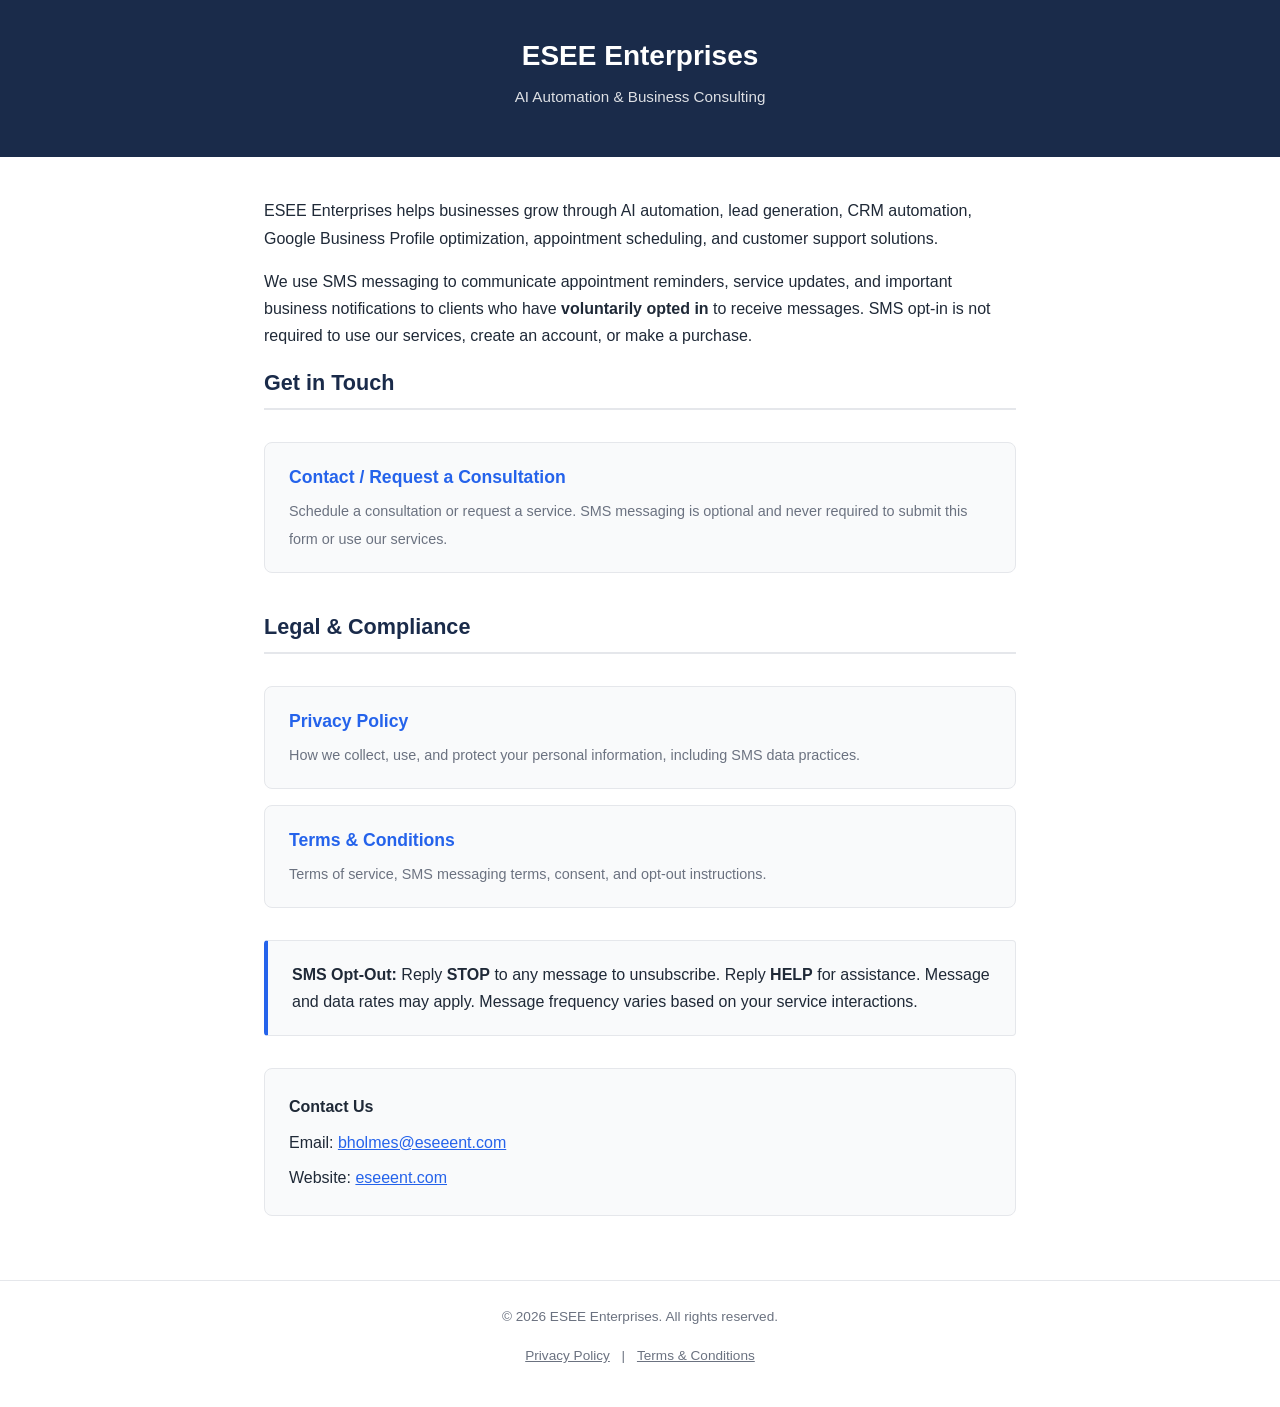
<file: index.html>
<!DOCTYPE html>
<html lang="en">
<head>
  <meta charset="UTF-8">
  <meta name="viewport" content="width=device-width, initial-scale=1.0">
  <title>ESEE Enterprises</title>
  <meta name="description" content="ESEE Enterprises — AI automation and business consulting services.">
  <link rel="stylesheet" href="styles.css">
</head>
<body>
  <header>
    <h1>ESEE Enterprises</h1>
    <p>AI Automation &amp; Business Consulting</p>
  </header>
  <main>
    <p>ESEE Enterprises helps businesses grow through AI automation, lead generation, CRM automation, Google Business Profile optimization, appointment scheduling, and customer support solutions.</p>

    <p>We use SMS messaging to communicate appointment reminders, service updates, and important business notifications to clients who have <strong>voluntarily opted in</strong> to receive messages. SMS opt-in is not required to use our services, create an account, or make a purchase.</p>

    <h2>Get in Touch</h2>
    <ul class="landing-links">
      <li>
        <a href="contact">
          <strong>Contact / Request a Consultation</strong>
          <span>Schedule a consultation or request a service. SMS messaging is optional and never required to submit this form or use our services.</span>
        </a>
      </li>
    </ul>

    <h2>Legal &amp; Compliance</h2>
    <ul class="landing-links">
      <li>
        <a href="privacy">
          <strong>Privacy Policy</strong>
          <span>How we collect, use, and protect your personal information, including SMS data practices.</span>
        </a>
      </li>
      <li>
        <a href="terms">
          <strong>Terms &amp; Conditions</strong>
          <span>Terms of service, SMS messaging terms, consent, and opt-out instructions.</span>
        </a>
      </li>
    </ul>

    <div class="highlight-box">
      <p><strong>SMS Opt-Out:</strong> Reply <strong>STOP</strong> to any message to unsubscribe. Reply <strong>HELP</strong> for assistance. Message and data rates may apply. Message frequency varies based on your service interactions.</p>
    </div>

    <div class="contact-info">
      <p><strong>Contact Us</strong></p>
      <p>Email: <a href="mailto:bholmes@eseeent.com">bholmes@eseeent.com</a></p>
      <p>Website: <a href="https://eseeent.com">eseeent.com</a></p>
    </div>
  </main>
  <footer>
    <p>&copy; 2026 ESEE Enterprises. All rights reserved.</p>
    <p><a href="privacy">Privacy Policy</a> | <a href="terms">Terms &amp; Conditions</a></p>
  </footer>
</body>
</html>
</file>
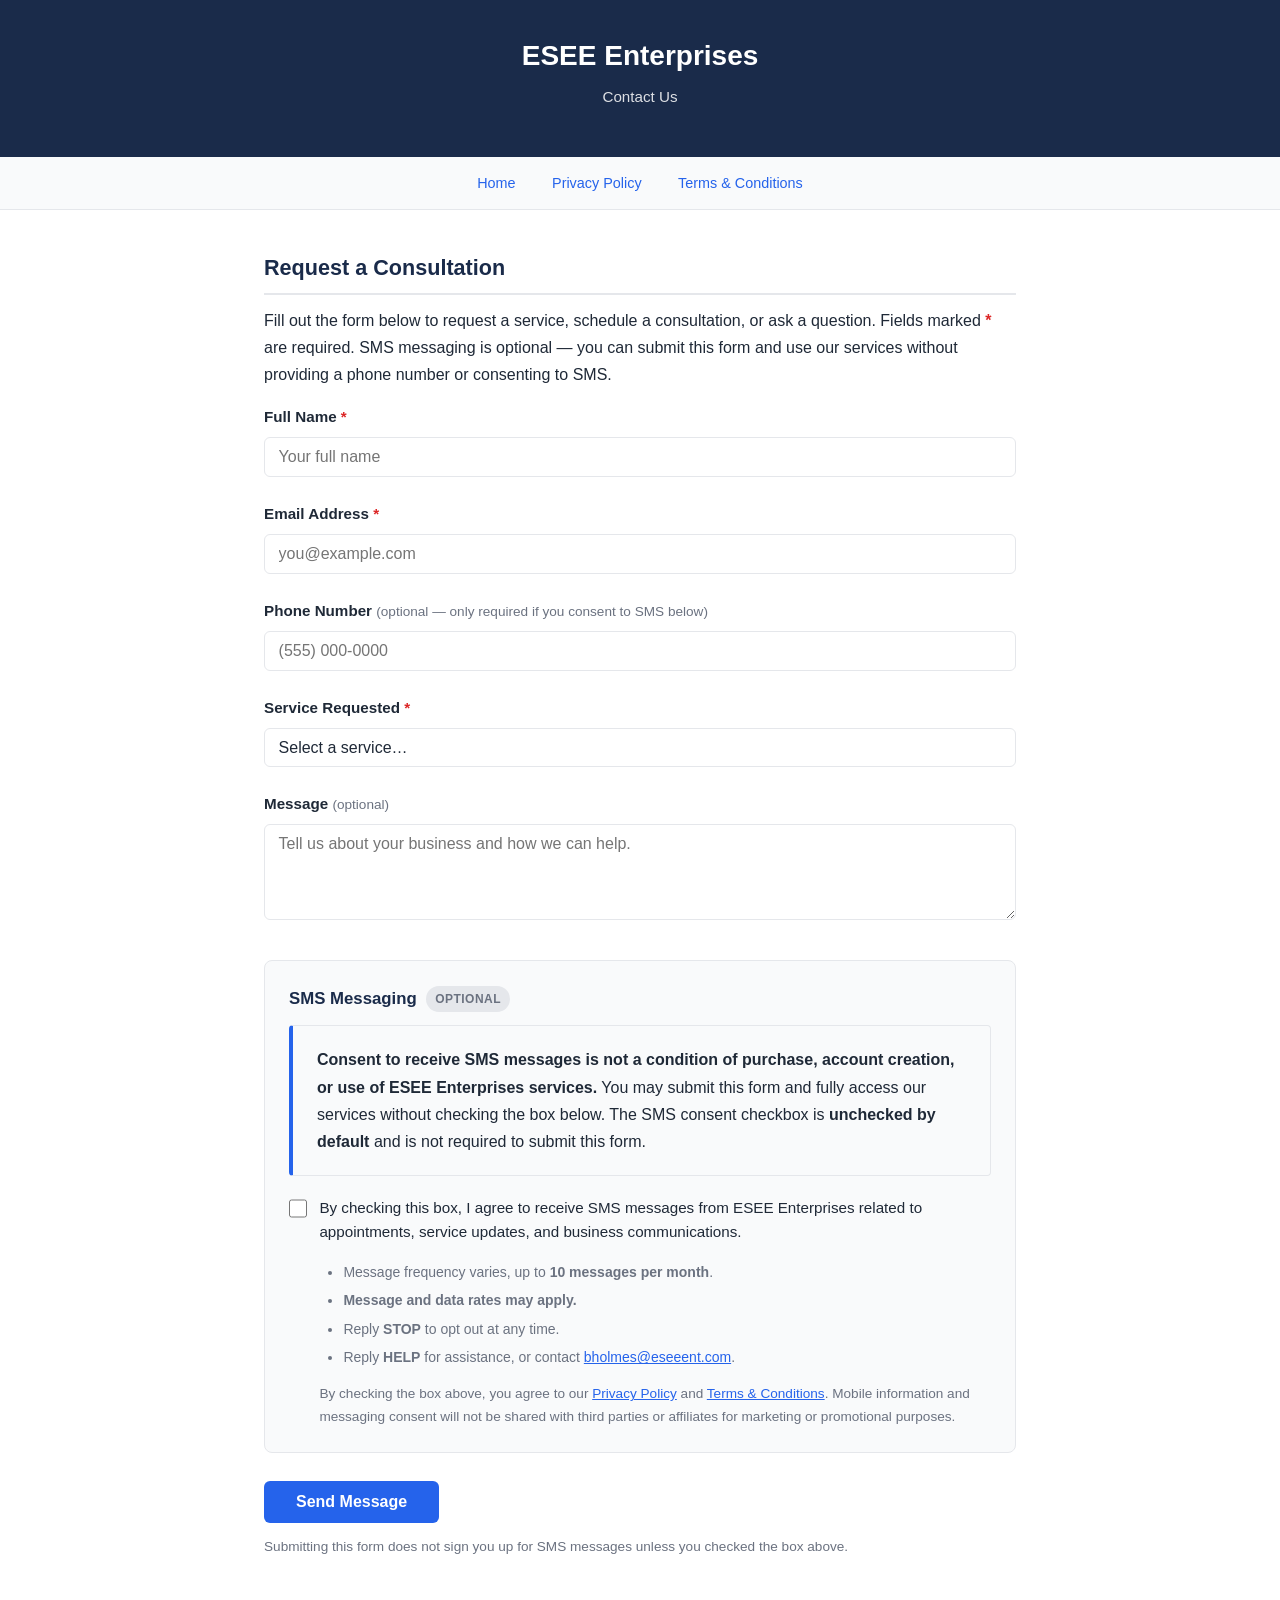
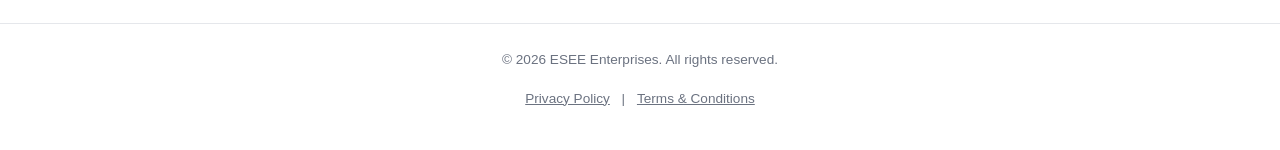
<file: contact.html>
<!DOCTYPE html>
<html lang="en">
<head>
  <meta charset="UTF-8">
  <meta name="viewport" content="width=device-width, initial-scale=1.0">
  <title>Contact Us — ESEE Enterprises</title>
  <meta name="description" content="Contact ESEE Enterprises to request AI automation or business consulting services. SMS messaging is optional and never required to use our services.">
  <link rel="stylesheet" href="styles.css">
</head>
<body>
  <header>
    <h1>ESEE Enterprises</h1>
    <p>Contact Us</p>
  </header>
  <nav>
    <a href="/">Home</a>
    <a href="privacy">Privacy Policy</a>
    <a href="terms">Terms &amp; Conditions</a>
  </nav>
  <main>

    <h2>Request a Consultation</h2>
    <p>Fill out the form below to request a service, schedule a consultation, or ask a question. Fields marked <span class="required-marker">*</span> are required. SMS messaging is optional — you can submit this form and use our services without providing a phone number or consenting to SMS.</p>

    <form id="contact-form" novalidate>

      <!-- Name -->
      <div class="field-group">
        <label for="name">Full Name <span class="required-marker">*</span></label>
        <input type="text" id="name" name="name" required autocomplete="name" placeholder="Your full name">
        <span class="field-error" id="name-error">Please enter your full name.</span>
      </div>

      <!-- Email -->
      <div class="field-group">
        <label for="email">Email Address <span class="required-marker">*</span></label>
        <input type="email" id="email" name="email" required autocomplete="email" placeholder="you@example.com">
        <span class="field-error" id="email-error">Please enter a valid email address.</span>
      </div>

      <!-- Phone (optional — only needed if opting in to SMS) -->
      <div class="field-group">
        <label for="phone">Phone Number <span class="optional-label">(optional — only required if you consent to SMS below)</span></label>
        <input type="tel" id="phone" name="phone" autocomplete="tel" placeholder="(555) 000-0000">
        <span class="field-error" id="phone-error">A phone number is required to receive SMS messages.</span>
      </div>

      <!-- Service Requested -->
      <div class="field-group">
        <label for="service">Service Requested <span class="required-marker">*</span></label>
        <select id="service" name="service" required>
          <option value="">Select a service…</option>
          <option value="ai-automation">AI Automation</option>
          <option value="gbp-optimization">Google Business Profile Optimization</option>
          <option value="crm-automation">CRM Automation &amp; Management</option>
          <option value="lead-generation">Lead Generation &amp; Prospecting</option>
          <option value="appointment-scheduling">Appointment Scheduling</option>
          <option value="customer-support">Customer Support Automation</option>
          <option value="general-consultation">General Consultation</option>
        </select>
        <span class="field-error" id="service-error">Please select a service.</span>
      </div>

      <!-- Message -->
      <div class="field-group">
        <label for="message">Message <span class="optional-label">(optional)</span></label>
        <textarea id="message" name="message" rows="4" placeholder="Tell us about your business and how we can help."></textarea>
      </div>

      <!-- ── SMS CONSENT — ENTIRELY OPTIONAL ──────────────────────────── -->
      <div class="sms-section">
        <h3 class="sms-section-title">SMS Messaging <span class="optional-badge">Optional</span></h3>

        <div class="highlight-box sms-not-required-box">
          <p><strong>Consent to receive SMS messages is not a condition of purchase, account creation, or use of ESEE Enterprises services.</strong> You may submit this form and fully access our services without checking the box below. The SMS consent checkbox is <strong>unchecked by default</strong> and is not required to submit this form.</p>
        </div>

        <label class="checkbox-label" for="sms-consent">
          <input type="checkbox" id="sms-consent" name="sms_consent" value="yes">
          <span class="checkbox-text">
            By checking this box, I agree to receive SMS messages from ESEE Enterprises related to appointments, service updates, and business communications.
          </span>
        </label>

        <div class="sms-disclosure">
          <ul>
            <li>Message frequency varies, up to <strong>10 messages per month</strong>.</li>
            <li><strong>Message and data rates may apply.</strong></li>
            <li>Reply <strong>STOP</strong> to opt out at any time.</li>
            <li>Reply <strong>HELP</strong> for assistance, or contact <a href="mailto:bholmes@eseeent.com">bholmes@eseeent.com</a>.</li>
          </ul>
          <p class="policy-links">
            By checking the box above, you agree to our
            <a href="privacy">Privacy Policy</a> and
            <a href="terms">Terms &amp; Conditions</a>.
            Mobile information and messaging consent will not be shared with third parties or affiliates for marketing or promotional purposes.
          </p>
        </div>
      </div>
      <!-- ─────────────────────────────────────────────────────────────── -->

      <div class="submit-row">
        <button type="submit" class="submit-btn">Send Message</button>
        <p class="submit-note">Submitting this form does not sign you up for SMS messages unless you checked the box above.</p>
      </div>

    </form>

    <!-- Success state (shown after submit, replaces form) -->
    <div id="success-message" class="success-message" style="display:none" role="alert">
      <div class="success-icon">&#10003;</div>
      <h3>Message Sent</h3>
      <p>Thank you — we'll be in touch shortly at the email address you provided.</p>
      <p id="sms-confirm"></p>
    </div>

  </main>
  <footer>
    <p>&copy; 2026 ESEE Enterprises. All rights reserved.</p>
    <p><a href="privacy">Privacy Policy</a> | <a href="terms">Terms &amp; Conditions</a></p>
  </footer>

  <script>
    (function () {
      var form    = document.getElementById('contact-form');
      var success = document.getElementById('success-message');
      var smsBox  = document.getElementById('sms-consent');
      var phoneInput = document.getElementById('phone');
      var phoneError = document.getElementById('phone-error');

      function show(el) { el.style.display = 'block'; }
      function hide(el) { el.style.display = 'none'; }
      function val(id)  { return document.getElementById(id).value.trim(); }

      function markError(inputId, errorId, show) {
        var input = document.getElementById(inputId);
        var err   = document.getElementById(errorId);
        if (show) {
          input.classList.add('input-error');
          err.style.display = 'block';
        } else {
          input.classList.remove('input-error');
          err.style.display = 'none';
        }
      }

      /* If user checks SMS consent, phone becomes required */
      smsBox.addEventListener('change', function () {
        if (smsBox.checked) {
          phoneInput.setAttribute('required', 'required');
          phoneInput.closest('.field-group').querySelector('label').innerHTML =
            'Phone Number <span class="required-marker">*</span> <span class="optional-label">(required for SMS)</span>';
        } else {
          phoneInput.removeAttribute('required');
          phoneInput.closest('.field-group').querySelector('label').innerHTML =
            'Phone Number <span class="optional-label">(optional — only required if you consent to SMS below)</span>';
          markError('phone', 'phone-error', false);
        }
      });

      form.addEventListener('submit', function (e) {
        e.preventDefault();
        var ok = true;

        if (!val('name'))    { markError('name',    'name-error',    true);  ok = false; }
        else                 { markError('name',    'name-error',    false); }

        if (!val('email') || !/^[^\s@]+@[^\s@]+\.[^\s@]+$/.test(val('email'))) {
                               markError('email',   'email-error',   true);  ok = false; }
        else                 { markError('email',   'email-error',   false); }

        if (!val('service')) { markError('service', 'service-error', true);  ok = false; }
        else                 { markError('service', 'service-error', false); }

        if (smsBox.checked && !val('phone')) {
                               markError('phone',   'phone-error',   true);  ok = false; }
        else                 { markError('phone',   'phone-error',   false); }

        if (!ok) return;

        hide(form);
        show(success);
        document.getElementById('sms-confirm').textContent = smsBox.checked
          ? 'You have opted in to SMS messages. Reply STOP at any time to unsubscribe.'
          : 'You did not opt in to SMS messages. You will not receive text messages from us.';
      });
    }());
  </script>
</body>
</html>
</file>
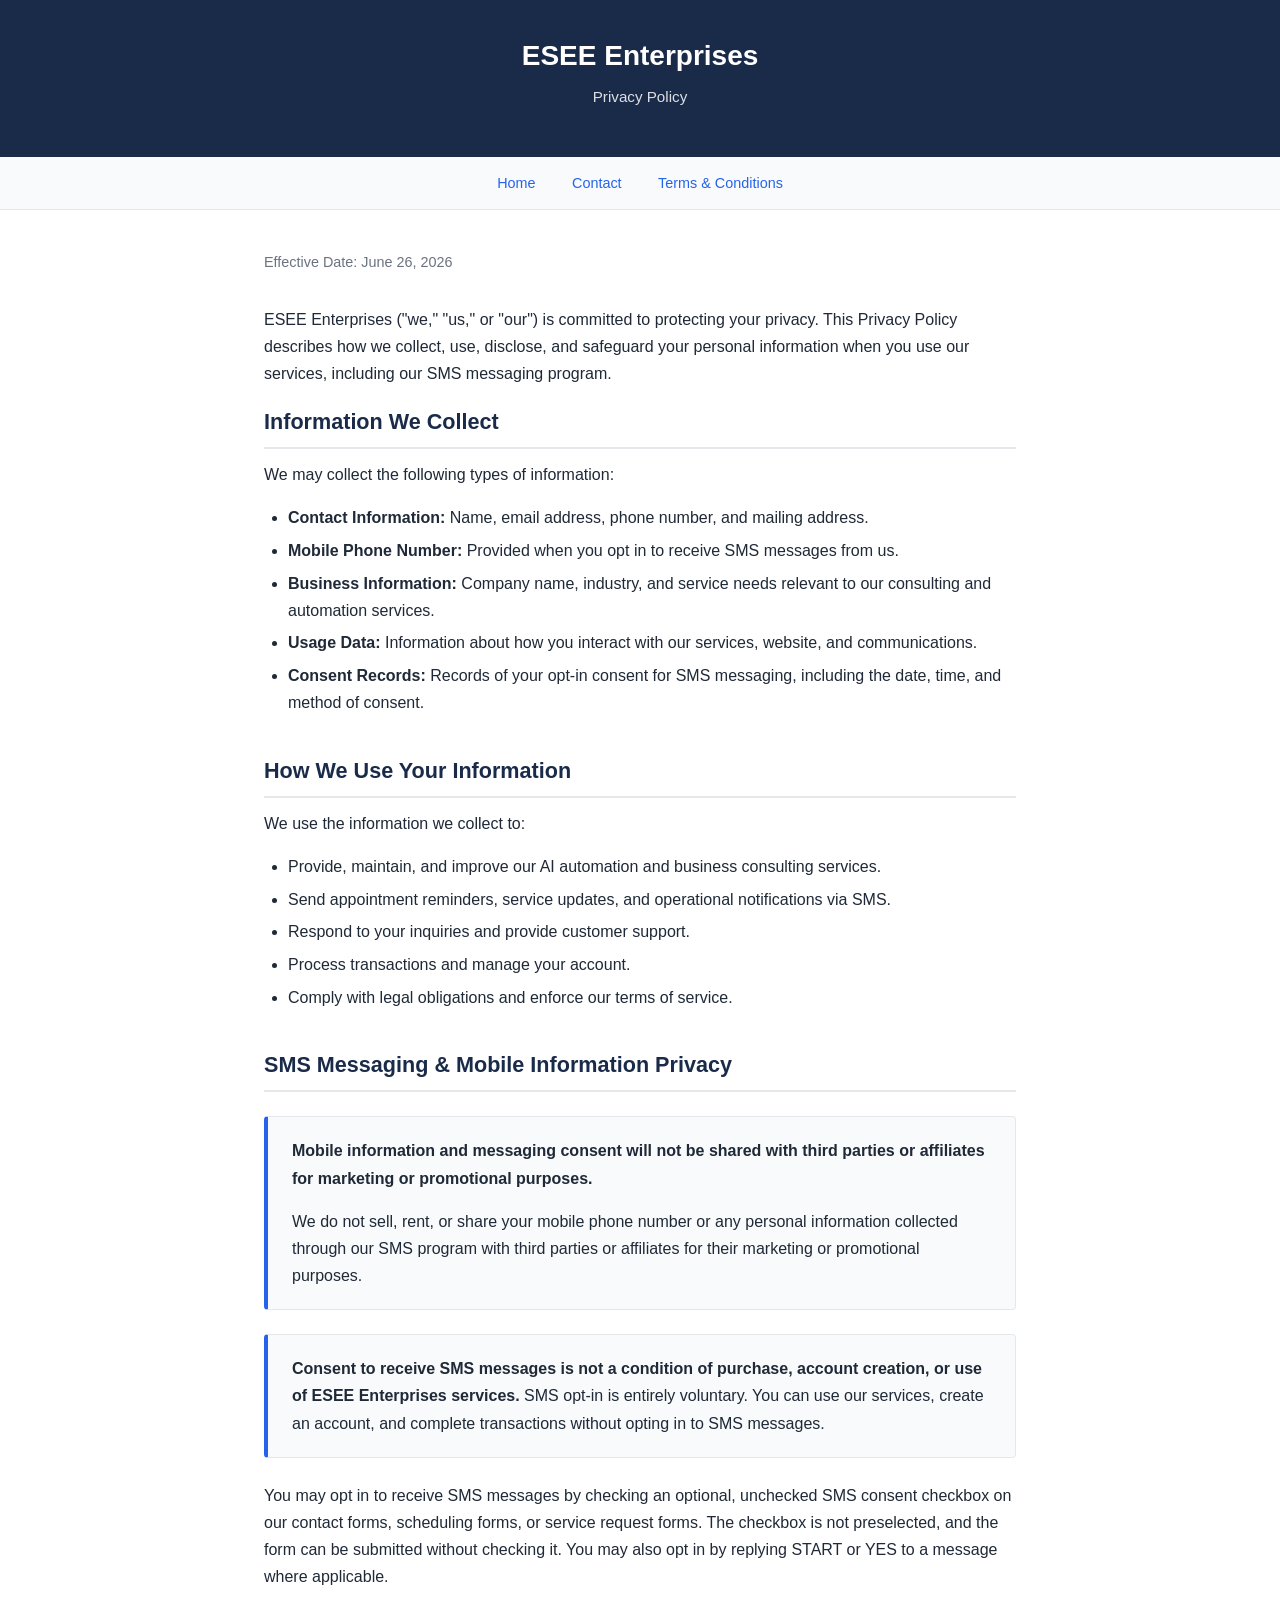
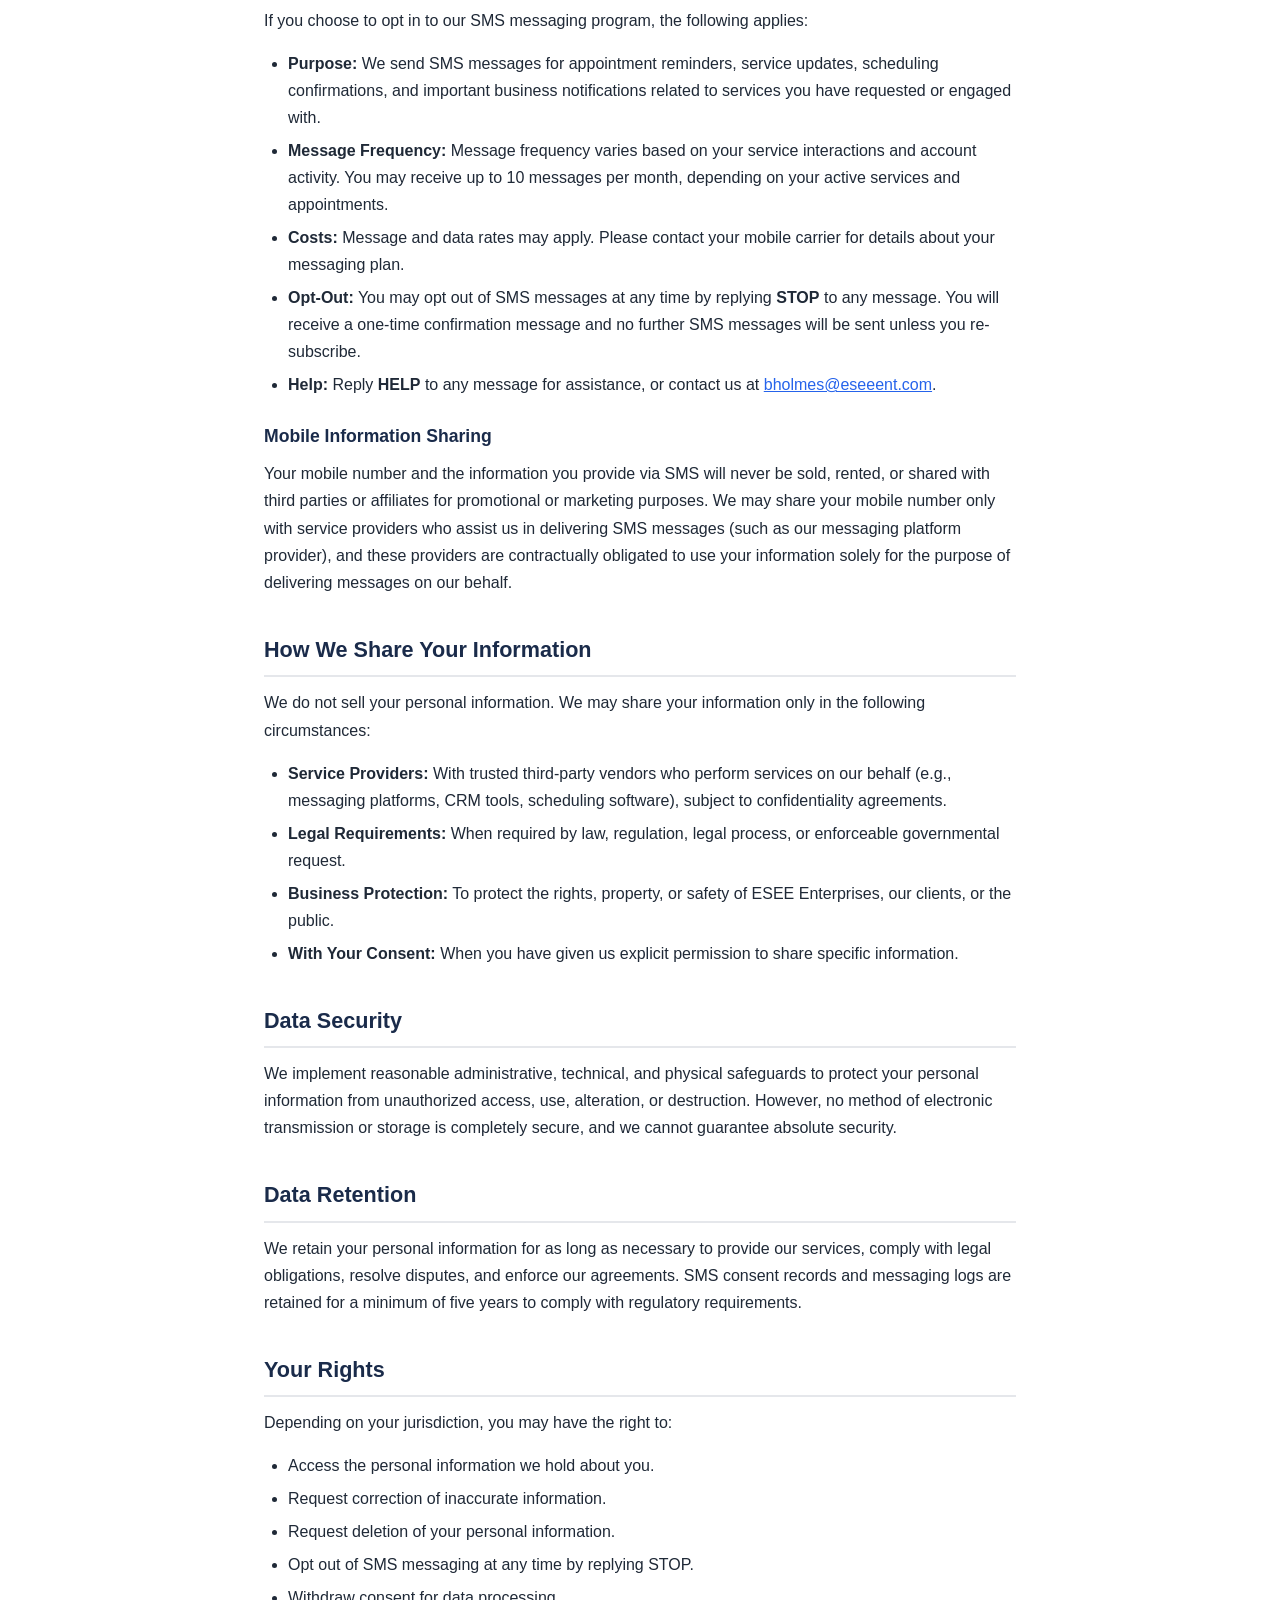
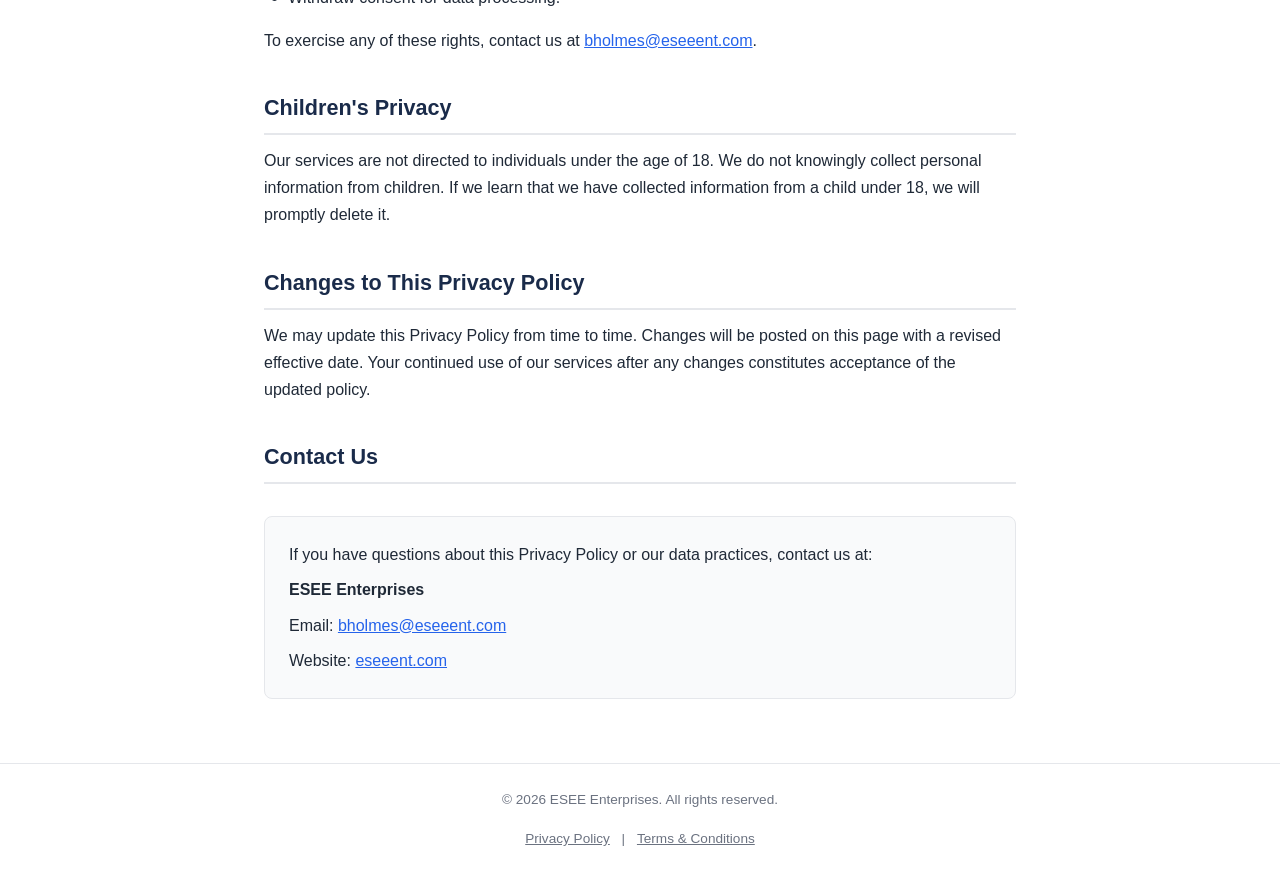
<file: privacy.html>
<!DOCTYPE html>
<html lang="en">
<head>
  <meta charset="UTF-8">
  <meta name="viewport" content="width=device-width, initial-scale=1.0">
  <title>Privacy Policy — ESEE Enterprises</title>
  <meta name="description" content="Privacy Policy for ESEE Enterprises, including SMS data practices and mobile information privacy.">
  <link rel="stylesheet" href="styles.css">
</head>
<body>
  <header>
    <h1>ESEE Enterprises</h1>
    <p>Privacy Policy</p>
  </header>
  <nav>
    <a href="/">Home</a>
    <a href="contact">Contact</a>
    <a href="terms">Terms &amp; Conditions</a>
  </nav>
  <main>
    <p class="effective-date">Effective Date: June 26, 2026</p>

    <p>ESEE Enterprises ("we," "us," or "our") is committed to protecting your privacy. This Privacy Policy describes how we collect, use, disclose, and safeguard your personal information when you use our services, including our SMS messaging program.</p>

    <h2>Information We Collect</h2>
    <p>We may collect the following types of information:</p>
    <ul>
      <li><strong>Contact Information:</strong> Name, email address, phone number, and mailing address.</li>
      <li><strong>Mobile Phone Number:</strong> Provided when you opt in to receive SMS messages from us.</li>
      <li><strong>Business Information:</strong> Company name, industry, and service needs relevant to our consulting and automation services.</li>
      <li><strong>Usage Data:</strong> Information about how you interact with our services, website, and communications.</li>
      <li><strong>Consent Records:</strong> Records of your opt-in consent for SMS messaging, including the date, time, and method of consent.</li>
    </ul>

    <h2>How We Use Your Information</h2>
    <p>We use the information we collect to:</p>
    <ul>
      <li>Provide, maintain, and improve our AI automation and business consulting services.</li>
      <li>Send appointment reminders, service updates, and operational notifications via SMS.</li>
      <li>Respond to your inquiries and provide customer support.</li>
      <li>Process transactions and manage your account.</li>
      <li>Comply with legal obligations and enforce our terms of service.</li>
    </ul>

    <h2>SMS Messaging &amp; Mobile Information Privacy</h2>

    <div class="highlight-box">
      <p><strong>Mobile information and messaging consent will not be shared with third parties or affiliates for marketing or promotional purposes.</strong></p>
      <p>We do not sell, rent, or share your mobile phone number or any personal information collected through our SMS program with third parties or affiliates for their marketing or promotional purposes.</p>
    </div>

    <div class="highlight-box">
      <p><strong>Consent to receive SMS messages is not a condition of purchase, account creation, or use of ESEE Enterprises services.</strong> SMS opt-in is entirely voluntary. You can use our services, create an account, and complete transactions without opting in to SMS messages.</p>
    </div>

    <p>You may opt in to receive SMS messages by checking an optional, unchecked SMS consent checkbox on our contact forms, scheduling forms, or service request forms. The checkbox is not preselected, and the form can be submitted without checking it. You may also opt in by replying START or YES to a message where applicable.</p>

    <p>If you choose to opt in to our SMS messaging program, the following applies:</p>
    <ul>
      <li><strong>Purpose:</strong> We send SMS messages for appointment reminders, service updates, scheduling confirmations, and important business notifications related to services you have requested or engaged with.</li>
      <li><strong>Message Frequency:</strong> Message frequency varies based on your service interactions and account activity. You may receive up to 10 messages per month, depending on your active services and appointments.</li>
      <li><strong>Costs:</strong> Message and data rates may apply. Please contact your mobile carrier for details about your messaging plan.</li>
      <li><strong>Opt-Out:</strong> You may opt out of SMS messages at any time by replying <strong>STOP</strong> to any message. You will receive a one-time confirmation message and no further SMS messages will be sent unless you re-subscribe.</li>
      <li><strong>Help:</strong> Reply <strong>HELP</strong> to any message for assistance, or contact us at <a href="mailto:bholmes@eseeent.com">bholmes@eseeent.com</a>.</li>
    </ul>

    <h3>Mobile Information Sharing</h3>
    <p>Your mobile number and the information you provide via SMS will never be sold, rented, or shared with third parties or affiliates for promotional or marketing purposes. We may share your mobile number only with service providers who assist us in delivering SMS messages (such as our messaging platform provider), and these providers are contractually obligated to use your information solely for the purpose of delivering messages on our behalf.</p>

    <h2>How We Share Your Information</h2>
    <p>We do not sell your personal information. We may share your information only in the following circumstances:</p>
    <ul>
      <li><strong>Service Providers:</strong> With trusted third-party vendors who perform services on our behalf (e.g., messaging platforms, CRM tools, scheduling software), subject to confidentiality agreements.</li>
      <li><strong>Legal Requirements:</strong> When required by law, regulation, legal process, or enforceable governmental request.</li>
      <li><strong>Business Protection:</strong> To protect the rights, property, or safety of ESEE Enterprises, our clients, or the public.</li>
      <li><strong>With Your Consent:</strong> When you have given us explicit permission to share specific information.</li>
    </ul>

    <h2>Data Security</h2>
    <p>We implement reasonable administrative, technical, and physical safeguards to protect your personal information from unauthorized access, use, alteration, or destruction. However, no method of electronic transmission or storage is completely secure, and we cannot guarantee absolute security.</p>

    <h2>Data Retention</h2>
    <p>We retain your personal information for as long as necessary to provide our services, comply with legal obligations, resolve disputes, and enforce our agreements. SMS consent records and messaging logs are retained for a minimum of five years to comply with regulatory requirements.</p>

    <h2>Your Rights</h2>
    <p>Depending on your jurisdiction, you may have the right to:</p>
    <ul>
      <li>Access the personal information we hold about you.</li>
      <li>Request correction of inaccurate information.</li>
      <li>Request deletion of your personal information.</li>
      <li>Opt out of SMS messaging at any time by replying STOP.</li>
      <li>Withdraw consent for data processing.</li>
    </ul>
    <p>To exercise any of these rights, contact us at <a href="mailto:bholmes@eseeent.com">bholmes@eseeent.com</a>.</p>

    <h2>Children's Privacy</h2>
    <p>Our services are not directed to individuals under the age of 18. We do not knowingly collect personal information from children. If we learn that we have collected information from a child under 18, we will promptly delete it.</p>

    <h2>Changes to This Privacy Policy</h2>
    <p>We may update this Privacy Policy from time to time. Changes will be posted on this page with a revised effective date. Your continued use of our services after any changes constitutes acceptance of the updated policy.</p>

    <h2>Contact Us</h2>
    <div class="contact-info">
      <p>If you have questions about this Privacy Policy or our data practices, contact us at:</p>
      <p><strong>ESEE Enterprises</strong></p>
      <p>Email: <a href="mailto:bholmes@eseeent.com">bholmes@eseeent.com</a></p>
      <p>Website: <a href="https://eseeent.com">eseeent.com</a></p>
    </div>
  </main>
  <footer>
    <p>&copy; 2026 ESEE Enterprises. All rights reserved.</p>
    <p><a href="privacy">Privacy Policy</a> | <a href="terms">Terms &amp; Conditions</a></p>
  </footer>
</body>
</html>
</file>
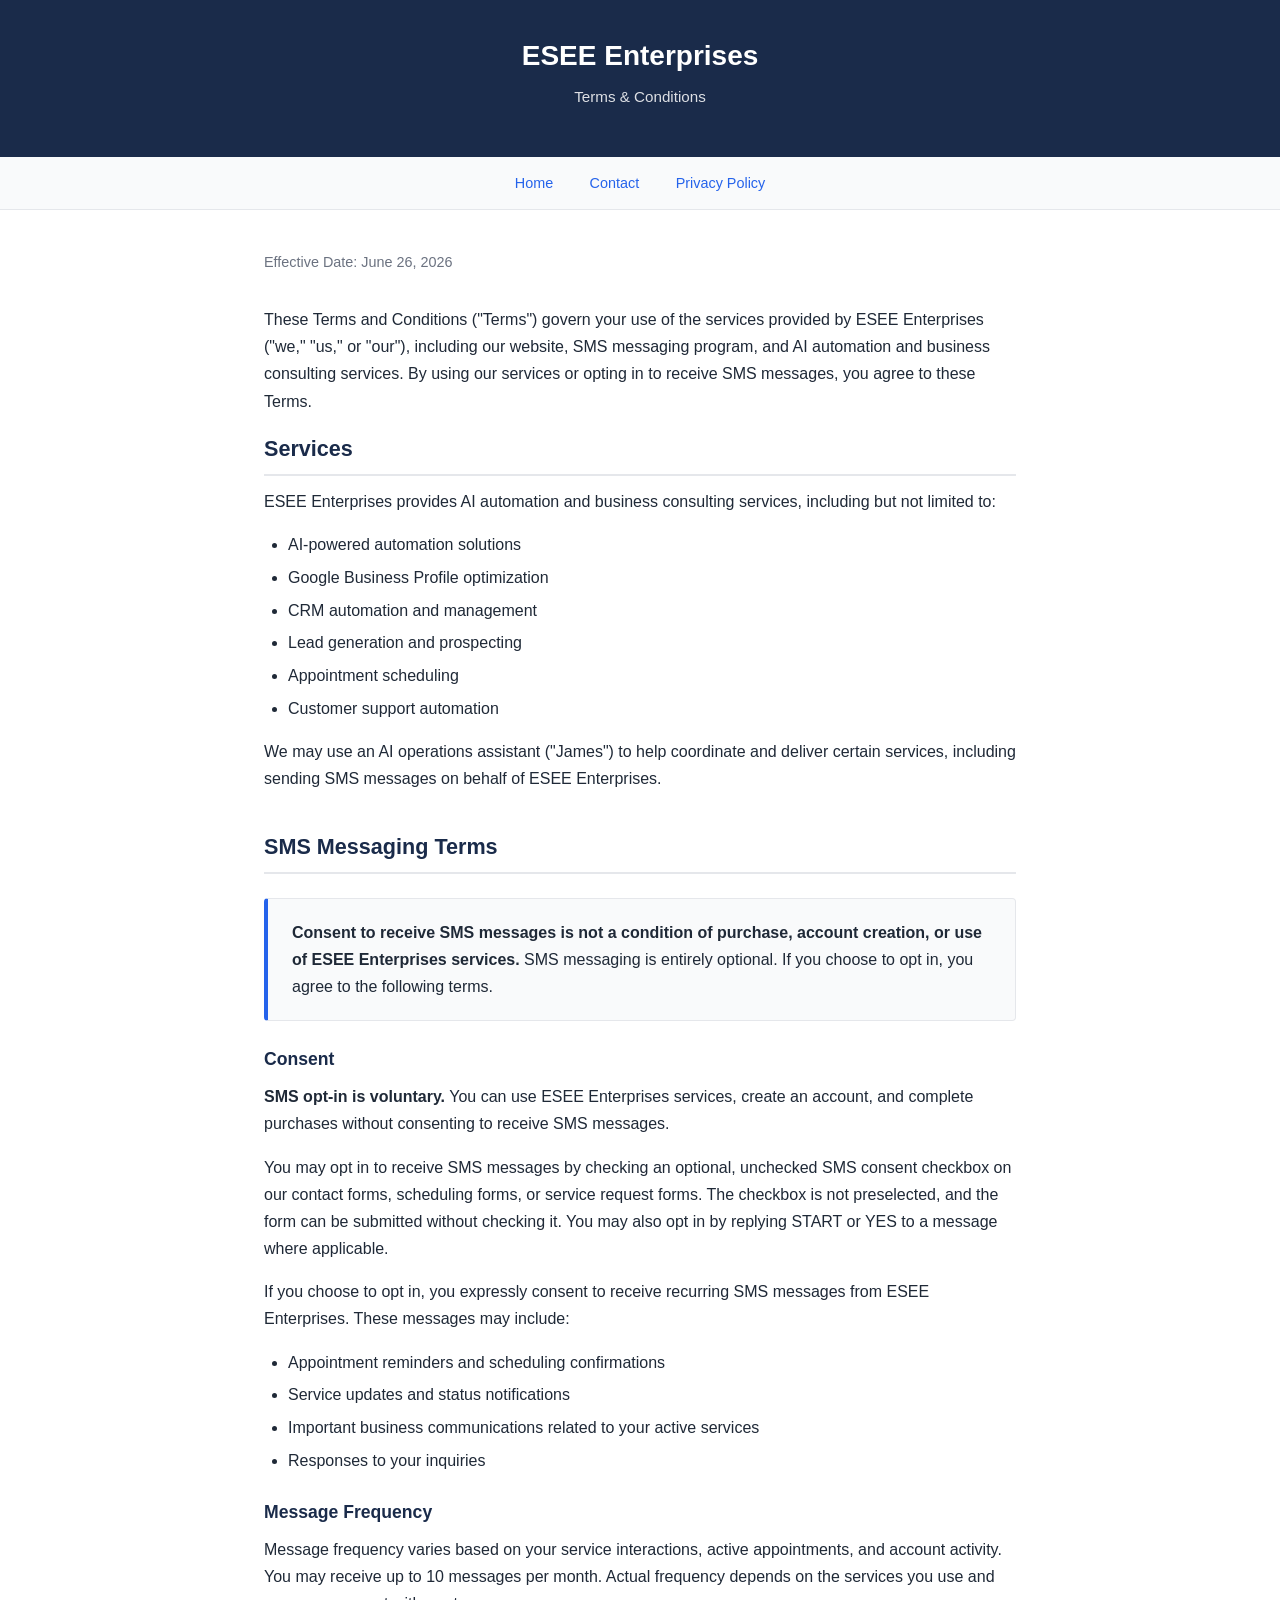
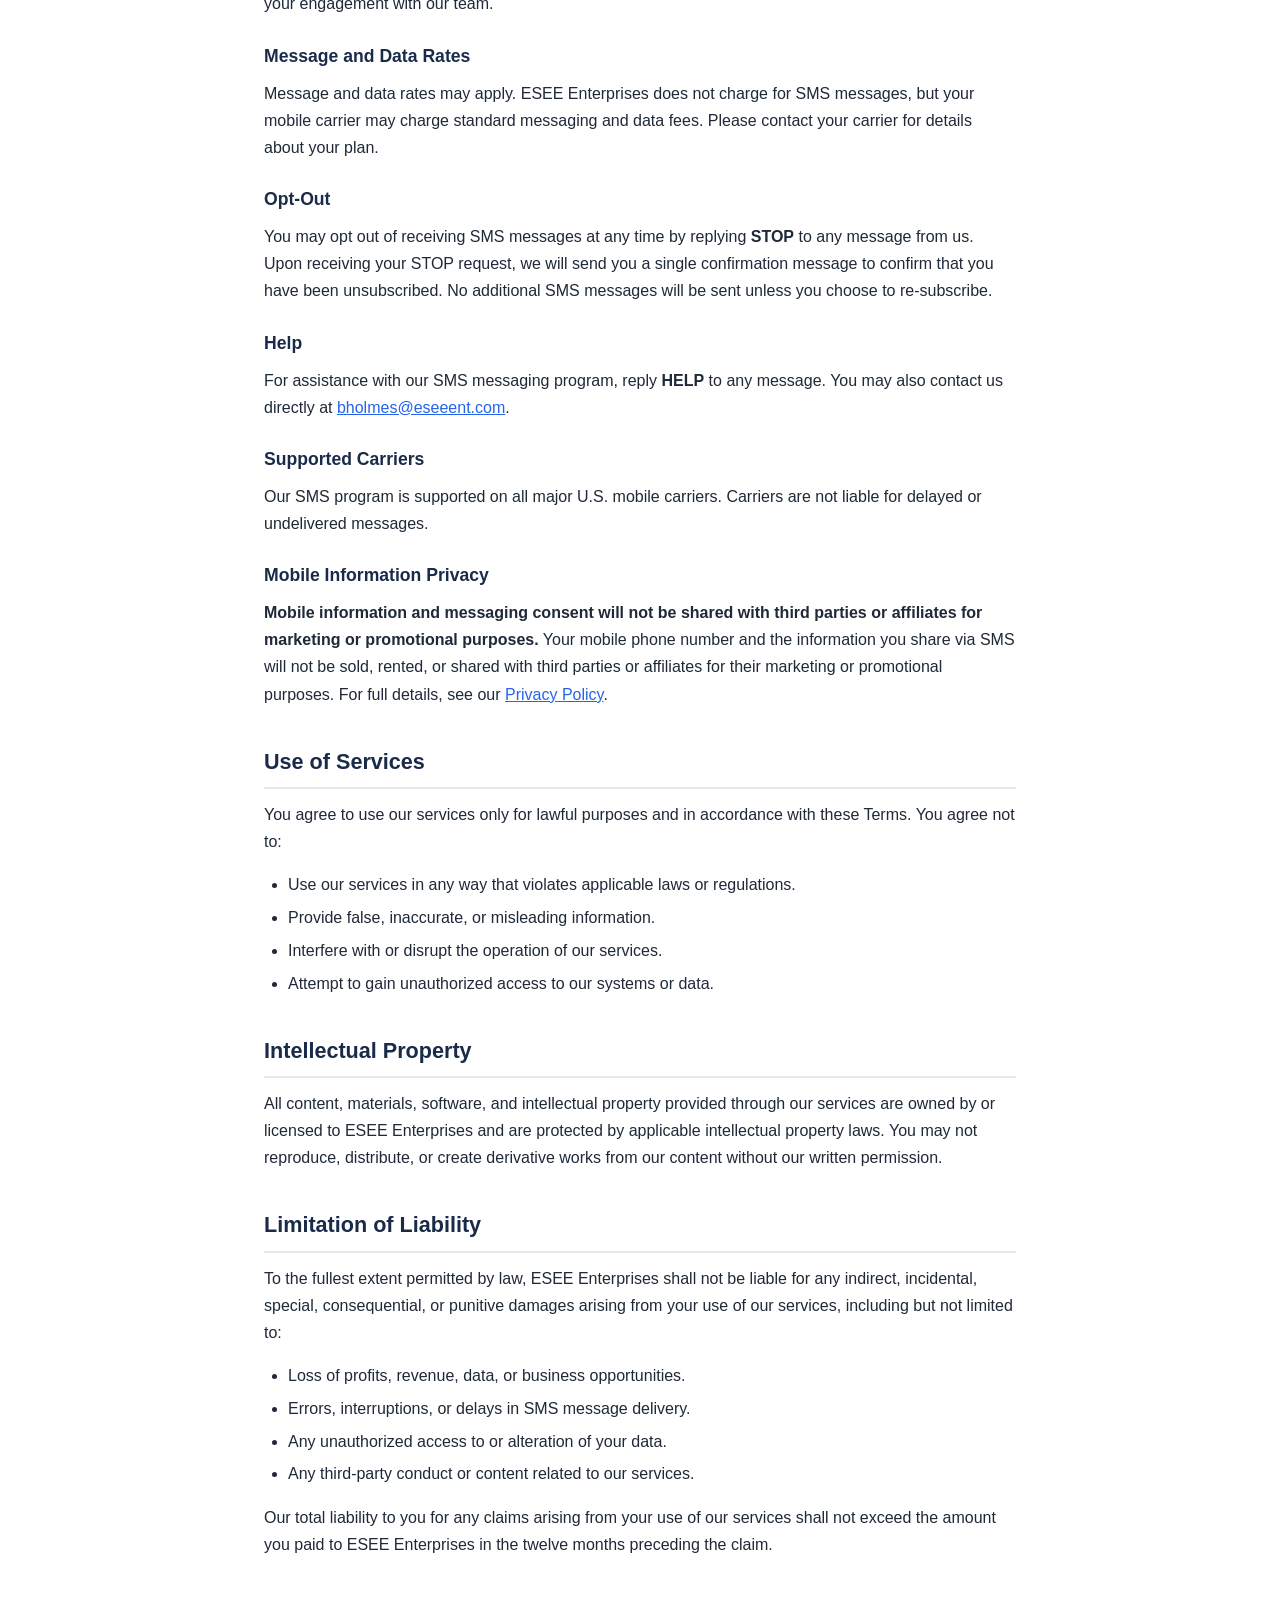
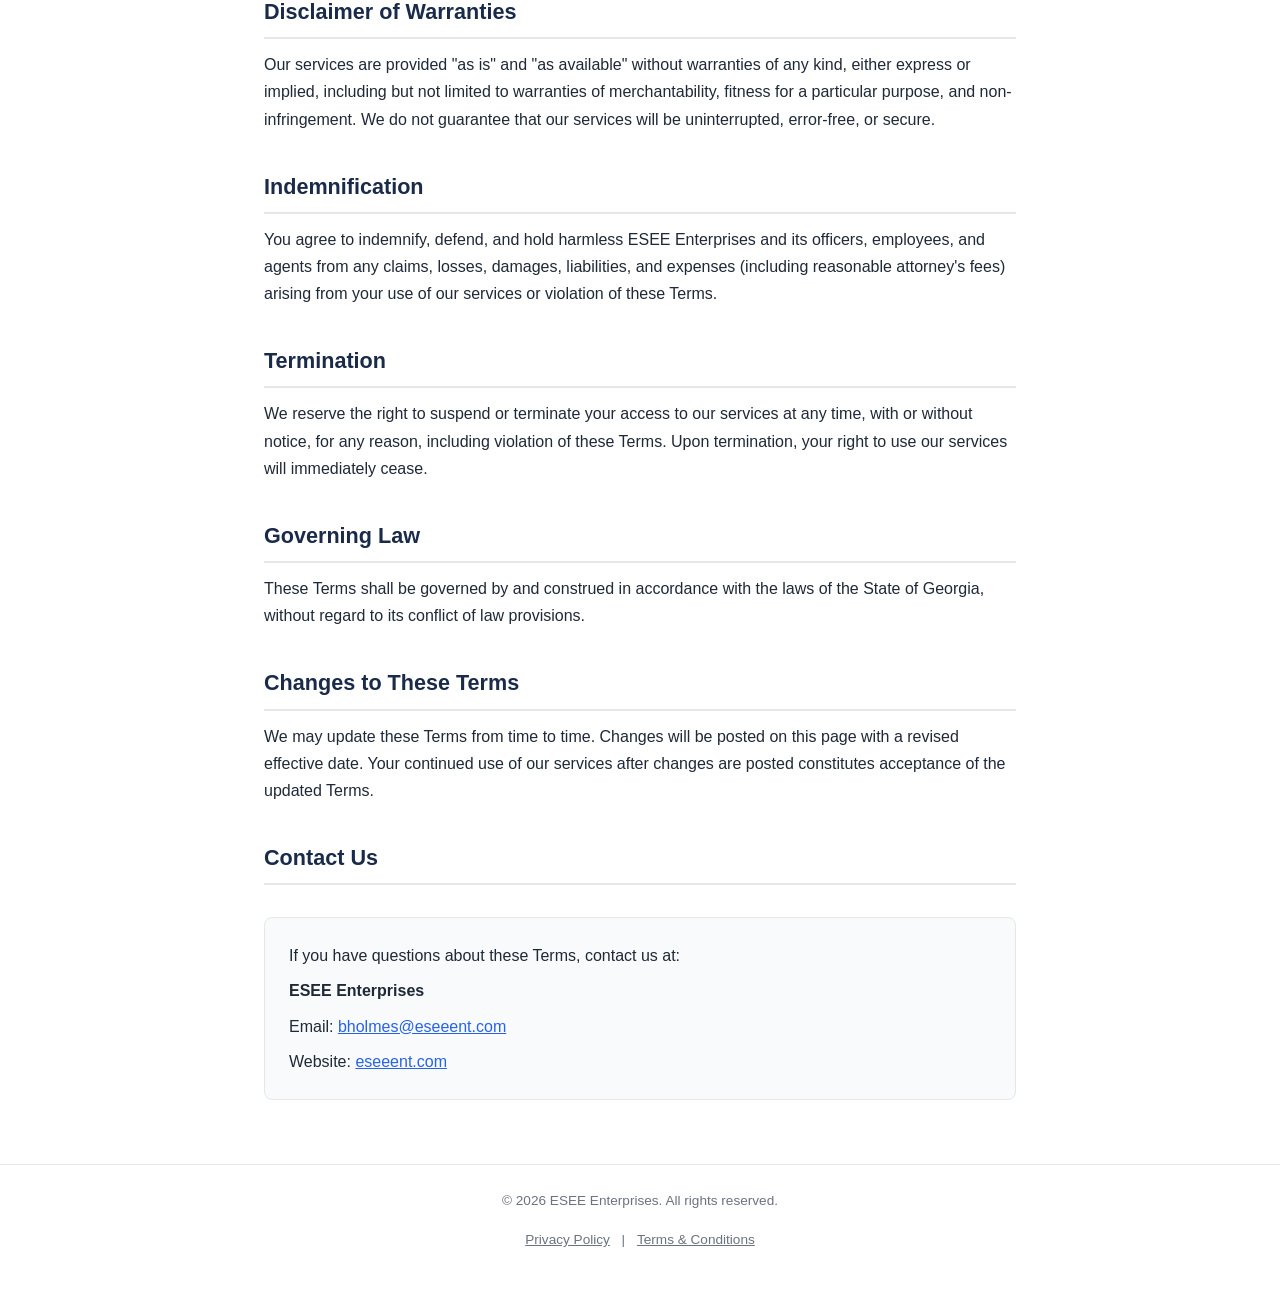
<file: terms.html>
<!DOCTYPE html>
<html lang="en">
<head>
  <meta charset="UTF-8">
  <meta name="viewport" content="width=device-width, initial-scale=1.0">
  <title>Terms &amp; Conditions — ESEE Enterprises</title>
  <meta name="description" content="Terms and Conditions for ESEE Enterprises, including SMS messaging terms, consent, and opt-out instructions.">
  <link rel="stylesheet" href="styles.css">
</head>
<body>
  <header>
    <h1>ESEE Enterprises</h1>
    <p>Terms &amp; Conditions</p>
  </header>
  <nav>
    <a href="/">Home</a>
    <a href="contact">Contact</a>
    <a href="privacy">Privacy Policy</a>
  </nav>
  <main>
    <p class="effective-date">Effective Date: June 26, 2026</p>

    <p>These Terms and Conditions ("Terms") govern your use of the services provided by ESEE Enterprises ("we," "us," or "our"), including our website, SMS messaging program, and AI automation and business consulting services. By using our services or opting in to receive SMS messages, you agree to these Terms.</p>

    <h2>Services</h2>
    <p>ESEE Enterprises provides AI automation and business consulting services, including but not limited to:</p>
    <ul>
      <li>AI-powered automation solutions</li>
      <li>Google Business Profile optimization</li>
      <li>CRM automation and management</li>
      <li>Lead generation and prospecting</li>
      <li>Appointment scheduling</li>
      <li>Customer support automation</li>
    </ul>
    <p>We may use an AI operations assistant ("James") to help coordinate and deliver certain services, including sending SMS messages on behalf of ESEE Enterprises.</p>

    <h2>SMS Messaging Terms</h2>

    <div class="highlight-box">
      <p><strong>Consent to receive SMS messages is not a condition of purchase, account creation, or use of ESEE Enterprises services.</strong> SMS messaging is entirely optional. If you choose to opt in, you agree to the following terms.</p>
    </div>

    <h3>Consent</h3>
    <p><strong>SMS opt-in is voluntary.</strong> You can use ESEE Enterprises services, create an account, and complete purchases without consenting to receive SMS messages.</p>

    <p>You may opt in to receive SMS messages by checking an optional, unchecked SMS consent checkbox on our contact forms, scheduling forms, or service request forms. The checkbox is not preselected, and the form can be submitted without checking it. You may also opt in by replying START or YES to a message where applicable.</p>

    <p>If you choose to opt in, you expressly consent to receive recurring SMS messages from ESEE Enterprises. These messages may include:</p>
    <ul>
      <li>Appointment reminders and scheduling confirmations</li>
      <li>Service updates and status notifications</li>
      <li>Important business communications related to your active services</li>
      <li>Responses to your inquiries</li>
    </ul>

    <h3>Message Frequency</h3>
    <p>Message frequency varies based on your service interactions, active appointments, and account activity. You may receive up to 10 messages per month. Actual frequency depends on the services you use and your engagement with our team.</p>

    <h3>Message and Data Rates</h3>
    <p>Message and data rates may apply. ESEE Enterprises does not charge for SMS messages, but your mobile carrier may charge standard messaging and data fees. Please contact your carrier for details about your plan.</p>

    <h3>Opt-Out</h3>
    <p>You may opt out of receiving SMS messages at any time by replying <strong>STOP</strong> to any message from us. Upon receiving your STOP request, we will send you a single confirmation message to confirm that you have been unsubscribed. No additional SMS messages will be sent unless you choose to re-subscribe.</p>

    <h3>Help</h3>
    <p>For assistance with our SMS messaging program, reply <strong>HELP</strong> to any message. You may also contact us directly at <a href="mailto:bholmes@eseeent.com">bholmes@eseeent.com</a>.</p>

    <h3>Supported Carriers</h3>
    <p>Our SMS program is supported on all major U.S. mobile carriers. Carriers are not liable for delayed or undelivered messages.</p>

    <h3>Mobile Information Privacy</h3>
    <p><strong>Mobile information and messaging consent will not be shared with third parties or affiliates for marketing or promotional purposes.</strong> Your mobile phone number and the information you share via SMS will not be sold, rented, or shared with third parties or affiliates for their marketing or promotional purposes. For full details, see our <a href="privacy">Privacy Policy</a>.</p>

    <h2>Use of Services</h2>
    <p>You agree to use our services only for lawful purposes and in accordance with these Terms. You agree not to:</p>
    <ul>
      <li>Use our services in any way that violates applicable laws or regulations.</li>
      <li>Provide false, inaccurate, or misleading information.</li>
      <li>Interfere with or disrupt the operation of our services.</li>
      <li>Attempt to gain unauthorized access to our systems or data.</li>
    </ul>

    <h2>Intellectual Property</h2>
    <p>All content, materials, software, and intellectual property provided through our services are owned by or licensed to ESEE Enterprises and are protected by applicable intellectual property laws. You may not reproduce, distribute, or create derivative works from our content without our written permission.</p>

    <h2>Limitation of Liability</h2>
    <p>To the fullest extent permitted by law, ESEE Enterprises shall not be liable for any indirect, incidental, special, consequential, or punitive damages arising from your use of our services, including but not limited to:</p>
    <ul>
      <li>Loss of profits, revenue, data, or business opportunities.</li>
      <li>Errors, interruptions, or delays in SMS message delivery.</li>
      <li>Any unauthorized access to or alteration of your data.</li>
      <li>Any third-party conduct or content related to our services.</li>
    </ul>
    <p>Our total liability to you for any claims arising from your use of our services shall not exceed the amount you paid to ESEE Enterprises in the twelve months preceding the claim.</p>

    <h2>Disclaimer of Warranties</h2>
    <p>Our services are provided "as is" and "as available" without warranties of any kind, either express or implied, including but not limited to warranties of merchantability, fitness for a particular purpose, and non-infringement. We do not guarantee that our services will be uninterrupted, error-free, or secure.</p>

    <h2>Indemnification</h2>
    <p>You agree to indemnify, defend, and hold harmless ESEE Enterprises and its officers, employees, and agents from any claims, losses, damages, liabilities, and expenses (including reasonable attorney's fees) arising from your use of our services or violation of these Terms.</p>

    <h2>Termination</h2>
    <p>We reserve the right to suspend or terminate your access to our services at any time, with or without notice, for any reason, including violation of these Terms. Upon termination, your right to use our services will immediately cease.</p>

    <h2>Governing Law</h2>
    <p>These Terms shall be governed by and construed in accordance with the laws of the State of Georgia, without regard to its conflict of law provisions.</p>

    <h2>Changes to These Terms</h2>
    <p>We may update these Terms from time to time. Changes will be posted on this page with a revised effective date. Your continued use of our services after changes are posted constitutes acceptance of the updated Terms.</p>

    <h2>Contact Us</h2>
    <div class="contact-info">
      <p>If you have questions about these Terms, contact us at:</p>
      <p><strong>ESEE Enterprises</strong></p>
      <p>Email: <a href="mailto:bholmes@eseeent.com">bholmes@eseeent.com</a></p>
      <p>Website: <a href="https://eseeent.com">eseeent.com</a></p>
    </div>
  </main>
  <footer>
    <p>&copy; 2026 ESEE Enterprises. All rights reserved.</p>
    <p><a href="privacy">Privacy Policy</a> | <a href="terms">Terms &amp; Conditions</a></p>
  </footer>
</body>
</html>
</file>
<file: styles.css>
*, *::before, *::after {
  box-sizing: border-box;
  margin: 0;
  padding: 0;
}

:root {
  --primary: #1a2b4a;
  --accent: #2563eb;
  --accent-hover: #1d4ed8;
  --text: #1f2937;
  --text-light: #6b7280;
  --bg: #ffffff;
  --bg-alt: #f9fafb;
  --border: #e5e7eb;
  --max-width: 800px;
}

html {
  font-size: 16px;
  scroll-behavior: smooth;
}

body {
  font-family: -apple-system, BlinkMacSystemFont, "Segoe UI", Roboto, "Helvetica Neue", Arial, sans-serif;
  color: var(--text);
  background: var(--bg);
  line-height: 1.7;
  -webkit-font-smoothing: antialiased;
}

header {
  background: var(--primary);
  color: #fff;
  padding: 2rem 1.5rem;
  text-align: center;
}

header h1 {
  font-size: 1.75rem;
  font-weight: 700;
  margin-bottom: 0.25rem;
}

header p {
  font-size: 0.95rem;
  opacity: 0.85;
}

nav {
  background: var(--bg-alt);
  border-bottom: 1px solid var(--border);
  padding: 0.75rem 1.5rem;
  text-align: center;
}

nav a {
  color: var(--accent);
  text-decoration: none;
  margin: 0 1rem;
  font-size: 0.9rem;
  font-weight: 500;
}

nav a:hover {
  text-decoration: underline;
}

main {
  max-width: var(--max-width);
  margin: 0 auto;
  padding: 2.5rem 1.5rem 4rem;
}

h2 {
  font-size: 1.35rem;
  color: var(--primary);
  margin: 2.25rem 0 0.75rem;
  padding-bottom: 0.4rem;
  border-bottom: 2px solid var(--border);
}

h2:first-of-type {
  margin-top: 0;
}

h3 {
  font-size: 1.1rem;
  color: var(--primary);
  margin: 1.5rem 0 0.5rem;
}

p {
  margin-bottom: 1rem;
}

ul, ol {
  margin: 0 0 1rem 1.5rem;
}

li {
  margin-bottom: 0.35rem;
}

strong {
  font-weight: 600;
}

a {
  color: var(--accent);
}

a:hover {
  color: var(--accent-hover);
}

.effective-date {
  color: var(--text-light);
  font-size: 0.9rem;
  margin-bottom: 2rem;
}

.highlight-box {
  background: var(--bg-alt);
  border: 1px solid var(--border);
  border-left: 4px solid var(--accent);
  padding: 1.25rem 1.5rem;
  border-radius: 4px;
  margin: 1.5rem 0;
}

.highlight-box p:last-child {
  margin-bottom: 0;
}

.landing-links {
  list-style: none;
  margin: 2rem 0;
  padding: 0;
}

.landing-links li {
  margin-bottom: 1rem;
}

.landing-links a {
  display: block;
  padding: 1.25rem 1.5rem;
  background: var(--bg-alt);
  border: 1px solid var(--border);
  border-radius: 8px;
  text-decoration: none;
  color: var(--text);
  transition: border-color 0.2s, box-shadow 0.2s;
}

.landing-links a:hover {
  border-color: var(--accent);
  box-shadow: 0 2px 8px rgba(37, 99, 235, 0.1);
}

.landing-links a strong {
  display: block;
  color: var(--accent);
  font-size: 1.1rem;
  margin-bottom: 0.25rem;
}

.landing-links a span {
  font-size: 0.9rem;
  color: var(--text-light);
}

.contact-info {
  background: var(--bg-alt);
  border: 1px solid var(--border);
  border-radius: 8px;
  padding: 1.5rem;
  margin-top: 2rem;
}

.contact-info p {
  margin-bottom: 0.5rem;
}

.contact-info p:last-child {
  margin-bottom: 0;
}

footer {
  text-align: center;
  padding: 1.5rem;
  font-size: 0.85rem;
  color: var(--text-light);
  border-top: 1px solid var(--border);
}

footer a {
  color: var(--text-light);
  margin: 0 0.5rem;
}

/* ── Contact form ─────────────────────────────────────────────────── */

.required-marker {
  color: #dc2626;
  font-weight: 700;
}

.optional-label {
  color: var(--text-light);
  font-size: 0.85rem;
  font-weight: 400;
}

.field-group {
  margin-bottom: 1.5rem;
}

.field-group label {
  display: block;
  font-weight: 600;
  margin-bottom: 0.4rem;
  font-size: 0.95rem;
}

.field-group input,
.field-group select,
.field-group textarea {
  width: 100%;
  padding: 0.65rem 0.85rem;
  border: 1px solid var(--border);
  border-radius: 6px;
  font-size: 1rem;
  font-family: inherit;
  color: var(--text);
  background: var(--bg);
  transition: border-color 0.15s, box-shadow 0.15s;
  appearance: none;
  -webkit-appearance: none;
}

.field-group input:focus,
.field-group select:focus,
.field-group textarea:focus {
  outline: none;
  border-color: var(--accent);
  box-shadow: 0 0 0 3px rgba(37, 99, 235, 0.12);
}

.field-group input.input-error,
.field-group select.input-error {
  border-color: #dc2626;
}

.field-error {
  display: none;
  color: #dc2626;
  font-size: 0.85rem;
  margin-top: 0.3rem;
}

.field-group textarea {
  resize: vertical;
  min-height: 6rem;
}

/* SMS consent block */
.sms-section {
  background: var(--bg-alt);
  border: 1px solid var(--border);
  border-radius: 8px;
  padding: 1.5rem;
  margin: 2rem 0 1.75rem;
}

.sms-section-title {
  margin-top: 0;
  margin-bottom: 0.75rem;
  font-size: 1.05rem;
  display: flex;
  align-items: center;
  gap: 0.6rem;
}

.optional-badge {
  display: inline-block;
  background: #e5e7eb;
  color: var(--text-light);
  font-size: 0.75rem;
  font-weight: 600;
  text-transform: uppercase;
  letter-spacing: 0.04em;
  padding: 0.15rem 0.55rem;
  border-radius: 999px;
}

.sms-not-required-box {
  margin-top: 0;
  margin-bottom: 1.25rem;
}

.checkbox-label {
  display: flex;
  align-items: flex-start;
  gap: 0.75rem;
  cursor: pointer;
  margin-bottom: 1rem;
}

.checkbox-label input[type="checkbox"] {
  width: 1.15rem;
  height: 1.15rem;
  min-width: 1.15rem;
  margin-top: 0.2rem;
  accent-color: var(--accent);
  cursor: pointer;
}

.checkbox-text {
  font-size: 0.95rem;
  line-height: 1.6;
}

.sms-disclosure {
  padding-left: 1.9rem;
  font-size: 0.875rem;
  color: var(--text-light);
}

.sms-disclosure ul {
  margin-bottom: 0.75rem;
}

.sms-disclosure li {
  margin-bottom: 0.3rem;
}

.sms-disclosure .policy-links {
  margin-bottom: 0;
  font-size: 0.85rem;
}

/* Submit row */
.submit-row {
  margin-top: 0.5rem;
}

.submit-btn {
  display: inline-block;
  background: var(--accent);
  color: #fff;
  font-size: 1rem;
  font-weight: 600;
  font-family: inherit;
  padding: 0.75rem 2rem;
  border: none;
  border-radius: 6px;
  cursor: pointer;
  transition: background 0.15s;
}

.submit-btn:hover {
  background: var(--accent-hover);
}

.submit-note {
  font-size: 0.85rem;
  color: var(--text-light);
  margin-top: 0.75rem;
  margin-bottom: 0;
}

/* Success state */
.success-message {
  text-align: center;
  padding: 3rem 1rem;
}

.success-icon {
  width: 3rem;
  height: 3rem;
  background: #16a34a;
  color: #fff;
  border-radius: 50%;
  display: flex;
  align-items: center;
  justify-content: center;
  font-size: 1.5rem;
  margin: 0 auto 1.25rem;
}

.success-message h3 {
  margin-top: 0;
  color: var(--primary);
  font-size: 1.35rem;
}

/* ── Responsive ───────────────────────────────────────────────────── */

@media (max-width: 600px) {
  header h1 {
    font-size: 1.35rem;
  }

  main {
    padding: 1.5rem 1rem 3rem;
  }

  nav a {
    margin: 0 0.5rem;
  }

  h2 {
    font-size: 1.2rem;
  }

  .sms-disclosure {
    padding-left: 0;
  }
}
</file>
